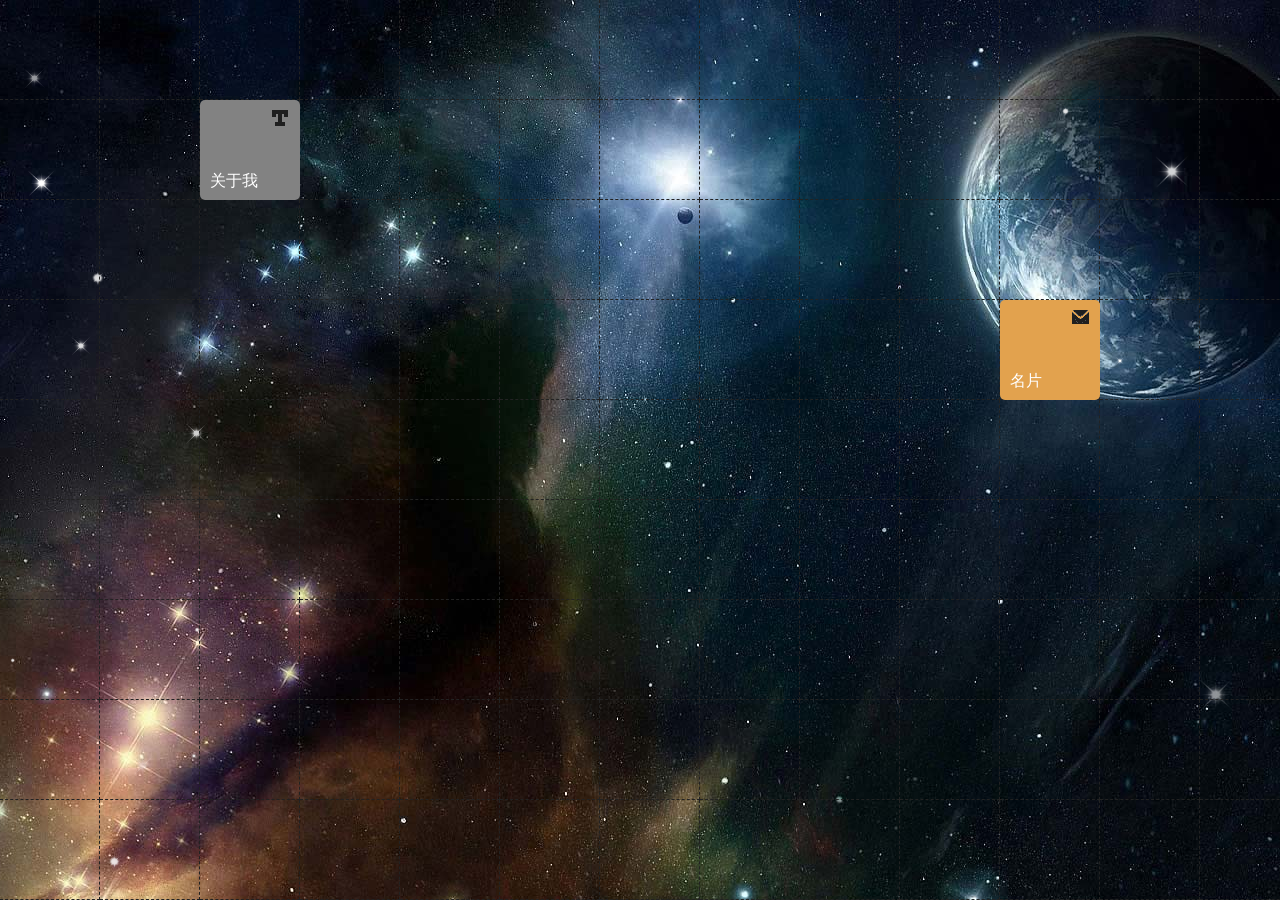
<file: HTML/homepage/index.html>
<!DOCTYPE html>
<html>
<head>
    <meta charset="GBK">
    <title>�˱���Ĳ���</title>
    <link href="css/main.css" rel="stylesheet" media="all" />
    <script src="js/jQuery.js" type="text/javascript"></script>
    <script src="js/fun.base.js" type="text/javascript"></script>
    <script src="js/julying.gridmenu.js" type="text/javascript"></script>
    <script src="js/julying.planettravel.js" type="text/javascript"></script>
    <script src="js/home.js" type="text/javascript"></script>
</head>
<body>
    <div id="julyingGridMenu" class="gridMenu">
        <div class="position">
            <div id="about-me" class="about-me item">
                <div class="show">
                    <div class="thumb">01</div>
                    <div class="small-thumb"></div>
                    <div class="title">������</div>
                    <div class="close"></div>
                </div>
            </div>
            <div class="about-me-body body">
                <div class="show">
                    <div class="me"></div>
                    <div class="about"> <strong class="name">�˱���</strong>
                        ���о���������լ
                        <p>���Ǳ����Ƽ���ѧ���о����������רҵ��</p>
                        <p>
                            ��ӭ־ͬ���ϵ�С�����һ���������������������������Data Mining��Machine Learning��Python��PHP��Java��Android�ȡ�
                        </p>
                        <p>
                            ��Ҳϲ������������ȡ�
                        </p>
                    </div>
                    <div class="clear"></div>

                    <div class="introduction">
                        <p>��ӭ���������ҵĸ�����ҳ������Ե���������
                            <a target="_blank" href="http://blog.ybbz.site/">�ҵĲ���</a>��
                        </p>
                        <p>
                        </p>
                        <p>
                            �����ҳ��ʽ��ԭ�����ز���Դ��<a target="_blank" href="http://www.17sucai.com/">17�ز���</a>��
                        </p>
                    </div>
                </div>
                <!-- .show-->
                <div class="bg" child-num="20"></div>
            </div>



            <div id="contact-me" class="contact-me item">
                <div class="show">
                    <div class="thumb">02</div>
                    <div class="small-thumb"></div>
                    <div class="title">��Ƭ</div>
                    <div class="close"></div>
                </div>
            </div>
            <div class="contact-me-body body">
                <div class="show">
                    <div class="business-card">
                        &lt;card&gt;
                        <ul>
                            <li>
                                &lt;name&gt; <strong>�˱���</strong>
                                <span>&lt;/name&gt;</span>
                            </li>
                            <li>
                                &lt;blog&gt;
                                <strong><a href="http://blog.ybbz.site/" target="_blank">blog.ybbz.site</a></strong>
                                <span>&lt;/blog&gt;</span>
                            </li>
                            <li>
                                &lt;github&gt;
                                <strong><a href="https://github.com/ybbz" target="_blank">github.com/ybbz</a></strong>
                                <span>&lt;/github&gt;</span>
                            </li>
                            <li>
                                &lt;weibo&gt;
                                <strong><a href="http://weibo.com/u/1005955131" target="_blank">�˱��������΢��</a></strong>
                                <span>&lt;/weibo&gt;</span>
                            </li>
                            <li>
                                &lt;email&gt;
                                <strong name="replace" val="babaozhou@live.com">loading...</strong>
                                <span>&lt;/email&gt;</span>
                            </li>
                        </ul>
                        &lt;/card&gt;
                        <div class="expand"></div>
                    </div>

                </div>
                <div class="bg" child-num="0"></div>
            </div>

            <div class="cells">
                <li class="cell"></li>
            </div>
        </div>
    </div>
</body>
</html>
</file>
<file: HTML/homepage/css/main.css>
@charset "GBK?";

html,body { margin:0;padding:0; font-family:\5fae\8f6f\96c5\9ed1; font-size:12px; color:#333; width:100%;line-height:160%;  }
body { background: url(../images/loadingBar.gif) center 300px no-repeat #000; }

a { color: #09C ; text-decoration: none; outline:none;}
a:visited { text-decoration: none; color: #09C;  }
a:hover { text-decoration: none; color: #C00; }
a:focus { outline:0;}
a:active { text-decoration: none; }
p { margin: 0; padding: 0;  line-height: 150%;}
input, font ,select, option, textarea, button, fieldset, legend {font-family:\5fae\8f6f\96c5\9ed1;color: #666; font-size: 1em; line-height:120%;}
img { border: none; }
ul,ol,dl,li,form{ margin: 0; padding: 0 ;list-style: none;}
div,td,PRE{ word-wrap: break-word;}
h1,h2,h3,h4,h5,h6 { margin:0; padding:0; font-weight:normal;}
h1{ font-size:18px; color:#333;}
textarea{resize:none}
div,td{ word-wrap: break-word;}
.clear { clear:both; height:0px; width:0px; margin: 0 auto; font-size:0;}
.hide{ display: none;}


/*planetTravel*/
.planetTravelBg_1{ background:url(../images/lift_bg_1.jpg) #000 center top fixed no-repeat}
.planetTravelBg_2{ background:url(../images/lift_bg_2.jpg) #000 center top fixed no-repeat}
.planetTravelBg_3{ background:url(../images/lift_bg_3.jpg) #000 center top fixed no-repeat}

.planetTravelFly{  position:fixed; _position:absolute; width:1px; height:1px; z-index:0; }
.planetTravelFlash{ position:fixed; _position:absolute; z-index:0; }


.gridMenu{ position:absolute; left:0; top:0; width:100%; height:100%; overflow:hidden; z-index:100;}
.gridMenu .position{ width:110%;}
.gridMenu p{ padding:5px 0; margin:0;}

.gridMenu .body{ position:absolute;z-index:5; top:0; display: none; left: 100px; width:400px; _width:401px; height:500px; background:#d5d5d5;-webkit-border-radius: 6px;-moz-border-radius: 6px;border-radius: 6px; overflow:hidden;}
.gridMenu .body dl{ position:relative;float:left; width:99px; height:99px; margin: 1px 0 0 1px; background:#fafafa;-webkit-border-radius: 6px;-moz-border-radius: 6px;border-radius: 6px; overflow:hidden;}
.gridMenu .body .show{ position:absolute; z-index:10; left:0; top:100px;}

.gridMenu .cells li{float:left; width:99px; height:99px; border: none; border-bottom:1px dashed #222; border-right:1px dashed #222; }

.gridMenu .item{ position:absolute; top:-200px; width:100px; height:100px; z-index:50;-webkit-border-radius: 5px;-moz-border-radius: 5px;border-radius: 5px; cursor: pointer;}
.gridMenu .item li{position:absolute;  display:none; width:100px; height:100px; cursor: pointer; background:#1FC4E0;-webkit-border-radius: 6px;-moz-border-radius: 6px;border-radius: 6px; }
.gridMenu .item li a{ display:block; height:100%; overflow:hidden;-webkit-border-radius: 6px;-moz-border-radius: 6px;border-radius: 6px; font-size:0; text-indent:-9999px;}
.gridMenu .item li a:hover{/* margin:5px; width:90px; height:90px;*/}
.gridMenu .item li a.action{ }
.gridMenu .item li span{ display: none; position:absolute; left:0; top:-100px; width:80px; height:75px; padding:10px; background:#FFF;-webkit-border-radius: 6px;-moz-border-radius: 6px;border-radius: 6px; z-index:50;-webkit-box-shadow: #CCC 0px 0px 5px;
-moz-box-shadow: #CCC 0px 0px 5px;box-shadow: #CCC 0px 3px 5px;}
.gridMenu .item li span b{ position:absolute; top:10px; left:10px;}
.gridMenu .item li span font{ position:absolute; left:10px; bottom:10px;}
.gridMenu .item li span i{ position:absolute; bottom:-12px; left:35px; background: url(../images/ico.png) 0 -150px no-repeat ; display:block; width:32px; height:12px; z-index:50;}
.gridMenu .item .thumb{ display:none; position:absolute; top:5px; left:5px; font-size:45px; line-height:100%; }
.gridMenu .item .thumb.action{ display: block;}

.gridMenu .item .show{ width:100px; height:100px;}
.gridMenu .item .small-thumb{ position:absolute; right: 10px; top:10px; width:18px; height:18px;}
.gridMenu .item .close{ display: none;position:absolute; width:100px; height:100px; z-index:20;-webkit-border-radius: 6px;-moz-border-radius: 6px;border-radius: 6px; cursor: pointer; }
.gridMenu .title{ position:absolute; left:10px; bottom:10px; color:#FFF; font-size:16px}

.gridMenu .about-me{  background:#828282;}
.gridMenu .about-me .close{ background: url(../images/close.png) center center no-repeat #5c5c5c;}
.gridMenu .about-me .small-thumb{ background:url(../images/ico-8.png) 0 -650px no-repeat;}

.gridMenu .about-me-body .me{ float:left; width: 200px; height:200px; background:url(../images/me.png) 10px 5px no-repeat;}
.gridMenu .about-me-body .about{ float: left; width:180px; padding:0 9px;}
.gridMenu .about-me-body p{ text-indent:25px;}
.gridMenu .about-me-body .name{ display: inline-block; margin:15px 0 0 0; font-size:18px;}
.gridMenu .about-me-body .introduction{ padding:0 10px;}


.gridMenu .link{ background:#92c469;}
.gridMenu .link .close{ background: url(../images/close.png) center center no-repeat #92c469;}
.gridMenu .link .small-thumb{ background:url(../images/ico-8.png) 0 -600px no-repeat;}

.gridMenu .link .qq-weibo{ top:0; left:100px;}
.gridMenu .link .qq-weibo a{ background:url(../images/gridmenu-child.jpg); }
.gridMenu .link .blog-works{ top:-100px; left:0; }
.gridMenu .link .blog-works a{ background:url(../images/gridmenu-child.jpg) -100px 0; }

.gridMenu .blog{ background:#d77075;}
.gridMenu .blog .close{ background: url(../images/close.png) center center no-repeat #d77075;}
.gridMenu .blog .small-thumb{ background:url(../images/ico-8.png) 0 -750px no-repeat;}

.gridMenu .blog .travel-photography{ top:-100px; left:0;}
.gridMenu .blog .travel-photography a{ background:url(../images/gridmenu-child.jpg) 0 -100px;}
.gridMenu .blog .website-front-end{ top:0; left:100px;}
.gridMenu .blog .website-front-end a{ background:url(../images/gridmenu-child.jpg) -100px -100px;}
.gridMenu .blog .mobile-terminal{top:100px; left:100px;}
.gridMenu .blog .mobile-terminal a{ background:url(../images/gridmenu-child.jpg) -200px -100px;}

.gridMenu .contact-me-body{ background: none;}
.gridMenu .contact-me-body .show{}
.gridMenu .business-card{ position:relative; font-family: Verdana, Geneva, sans-serif; font-size:16px; padding: 45px 0 10px 10px; width:400px; background:url(../images/ico-8.png) 0 -200px no-repeat;}
.gridMenu .business-card ul{}
.gridMenu .business-card li{ position:relative; padding:2px 0 2px 16px; color:#01c0e2;}
.gridMenu .business-card strong{ position:absolute; top:3px; left:98px; font-weight:600; color:#000000}
.gridMenu .business-card span{ position:absolute; top:3px; left:290px;}
.gridMenu .business-card .expand{ position:absolute; left:0; bottom:-10px; width:100%; height:10px; background:url(../images/ico-8.png) 0 -490px no-repeat;}

.gridMenu .contact-me{ background:#e2a24e;}
.gridMenu .contact-me .close{ background: url(../images/close.png) center center no-repeat #e2a24e;}
.gridMenu .contact-me .small-thumb{ background:url(../images/ico-8.png) 0 -700px no-repeat;}

.gridMenu .qq{ vertical-align:middle; display:inline-block;font-size:0;  text-indent:-9999px; width:21px; height:21px; background:url("http://wpa.qq.com/imgd?IDKEY=6d889076c98c7e3056c9940574bd1c8a68b6e217f07bd2db&pic=45");}

.gridMenu .weibo{ vertical-align:middle; width:21px; height:21px; display:inline-block; font-size:0; text-indent:-9999px;}
.gridMenu .weibo.tencent{ background:url(../images/ico-8.png) no-repeat;}
.gridMenu .weibo.sina{ width:26px; background:url(../images/ico-8.png) -50px 0 no-repeat;}
.gridMenu .effects-explode{position: absolute;overflow: hidden;}
</file>
